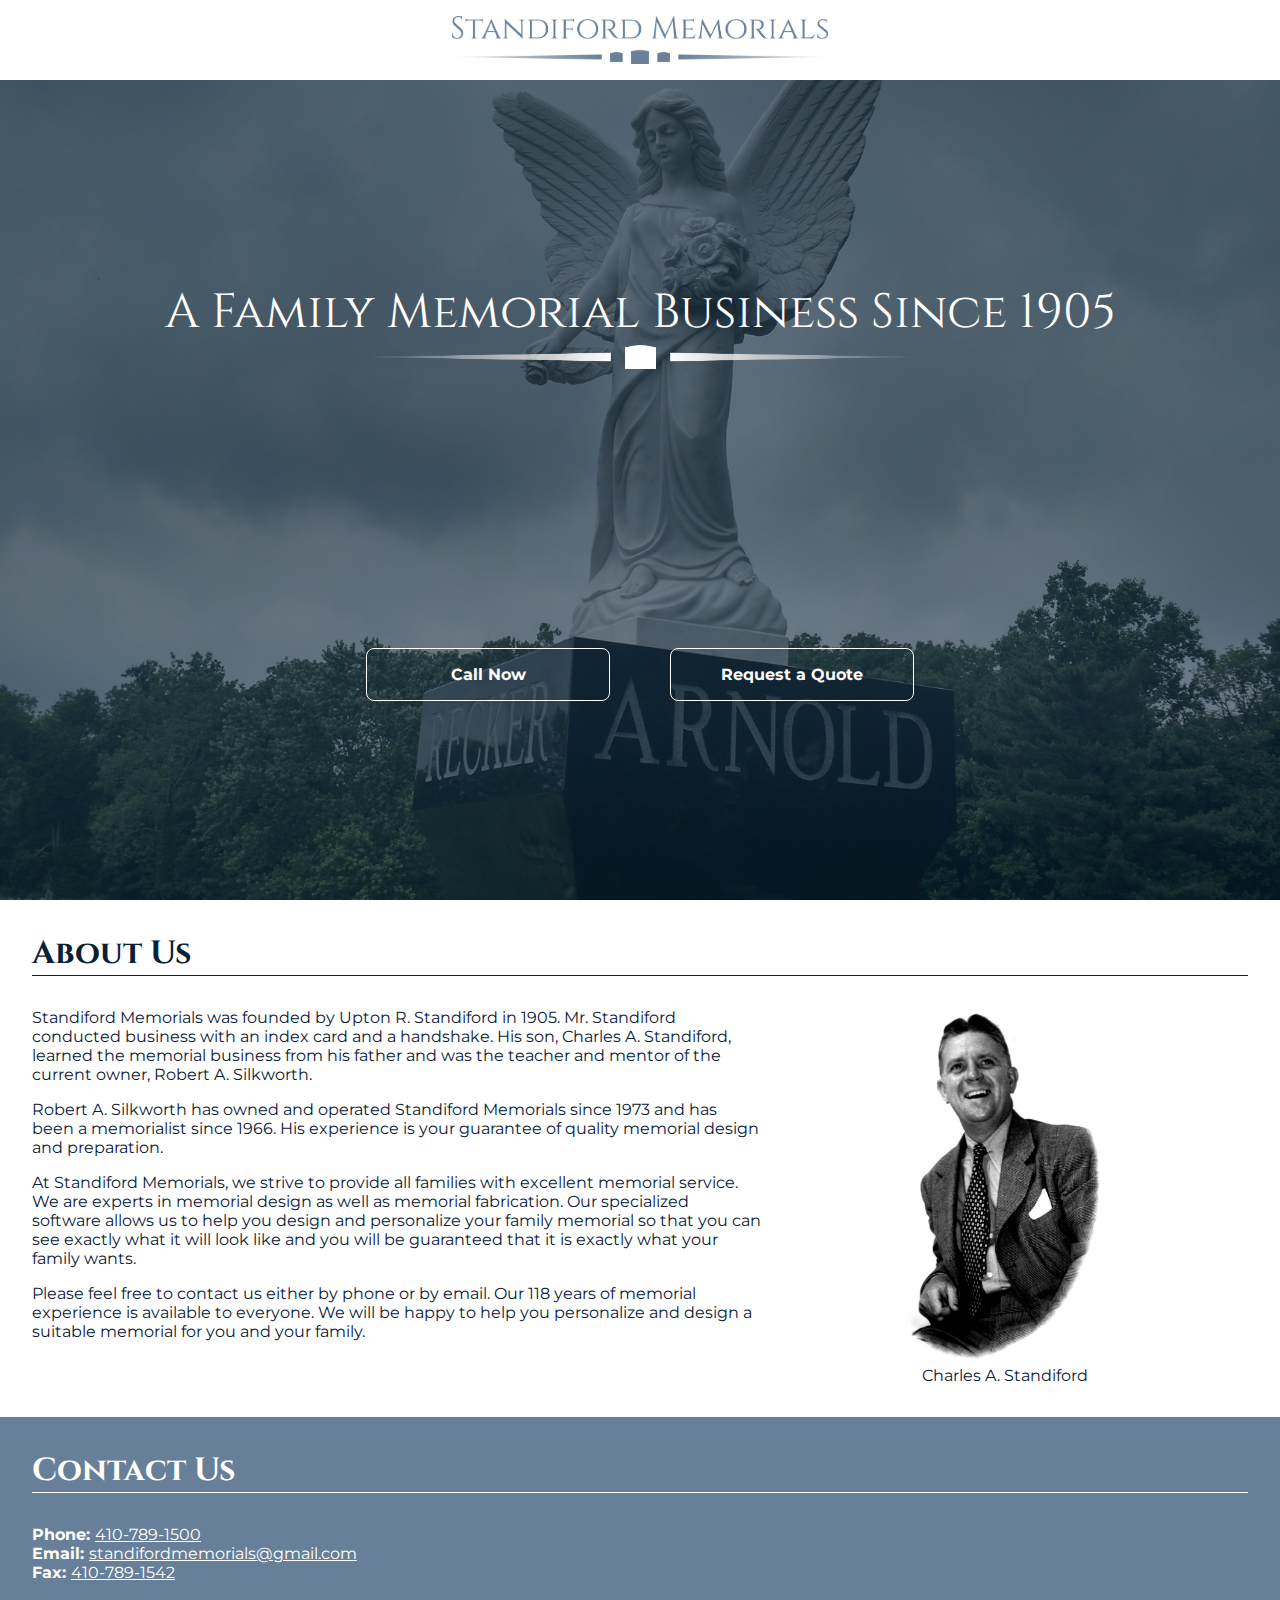
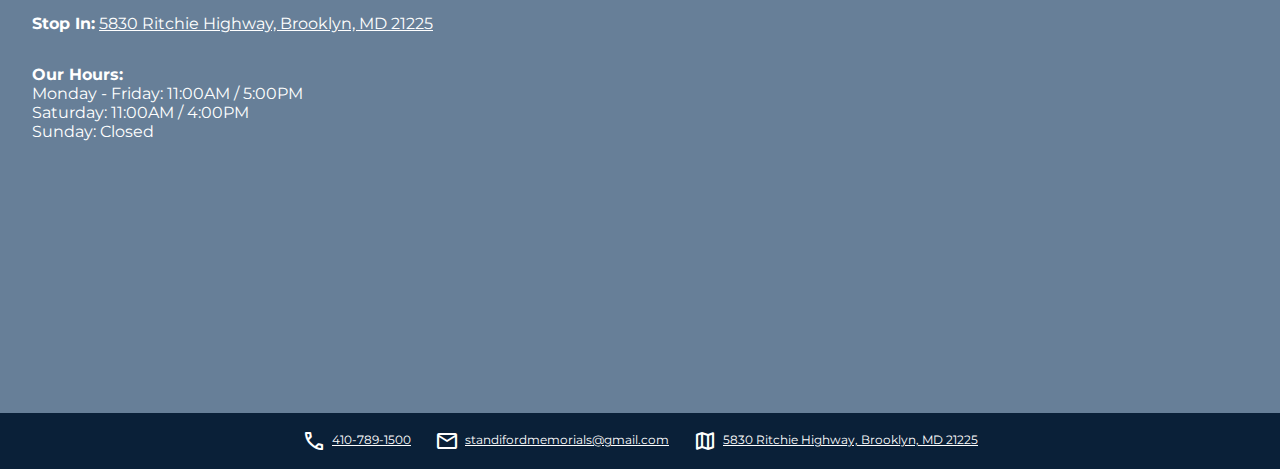
<file: index.html>
<!DOCTYPE html>
<html>
    <head>
        <meta charset="UTF-8" />
        <meta name="viewport" content="width=device-width, initial-scale=1.0" />
        <title>Standiford Memorials</title>
        <meta author="Kyle Silkworth Marion" />
        <meta name="description" content="A family memorial business since 1905" />
        <link rel="preconnect" href="https://fonts.googleapis.com" />
        <link rel="preconnect" href="https://fonts.gstatic.com" crossorigin />
        <link
            rel="stylesheet"
            href="https://fonts.googleapis.com/css2?family=Material+Symbols+Outlined:opsz,wght,FILL,GRAD@48,400,0,0"
        />
        <link
            href="https://fonts.googleapis.com/css2?family=Cinzel:wght@400;700&family=Montserrat:ital,wght@0,400;0,700;1,400&display=block"
            rel="stylesheet"
        />
        <link href="style.css" rel="stylesheet" type="text/css" />
        <link rel="shortcut icon" href="img/favicon.png" />
    </head>

    <body>
        <header>
            <div class="branding">
                <a href="/"
                    ><img
                        src="img/Standiford Logo.png"
                        alt="Standiford Memorials"
                        class="branding__logo"
                /></a>
            </div>
        </header>
        <main>
            <div id="pageShade" class="shade"></div>
            <section class="banner">
                <div class="shade"></div>
                <div class="banner__content">
                    <img
                        src="img/angel.jpg"
                        height="auto"
                        width="100%"
                        alt=""
                        class="banner__img"
                    />
                    <h1 class="banner__heading">
                        A Family Memorial Business Since 1905
                        <hr class="hr--light" />
                    </h1>
                    <div class="banner__cta">
                        <a href="tel:4107891500" class="button button--outline-light">Call Now</a>
                        <a
                            href="https://forms.gle/6ocrzBQP1obrHbie9"
                            class="button button--outline-light"
                            >Request a Quote</a
                        >
                    </div>
                </div>
            </section>
            <section id="about">
                <div class="section__content">
                    <h1 class="section__heading">About Us</h1>
                    <div class="section__container">
                        <article class="section__split--large">
                            <p class="section__text">
                                Standiford Memorials was founded by Upton R. Standiford in 1905. Mr.
                                Standiford conducted business with an index card and a handshake.
                                His son, Charles A. Standiford, learned the memorial business from
                                his father and was the teacher and mentor of the current owner,
                                Robert A. Silkworth.
                            </p>
                            <p class="section__text">
                                Robert A. Silkworth has owned and operated Standiford Memorials
                                since 1973 and has been a memorialist since 1966. His experience is
                                your guarantee of quality memorial design and preparation.
                            </p>
                            <p class="section__text">
                                At Standiford Memorials, we strive to provide all families with
                                excellent memorial service. We are experts in memorial design as
                                well as memorial fabrication. Our specialized software allows us to
                                help you design and personalize your family memorial so that you can
                                see exactly what it will look like and you will be guaranteed that
                                it is exactly what your family wants.
                            </p>
                            <p class="section__text">
                                Please feel free to contact us either by phone or by email. Our 118
                                years of memorial experience is available to everyone. We will be
                                happy to help you personalize and design a suitable memorial for you
                                and your family.
                            </p>
                        </article>
                        <figure class="section__split--small">
                            <img src="img/mr_standiford.png" />
                            <figcaption>Charles A. Standiford</figcaption>
                        </figure>
                    </div>
                </div>
            </section>
            <section id="contact">
                <div class="section__content">
                    <h1 class="section__heading">Contact Us</h1>
                    <div class="section__container">
                        <article class="section__split--medium contacts">
                            <address class="address">
                                <p><b>Phone: </b><a href="tel:4107891500">410-789-1500</a></p>
                                <p>
                                    <b>Email: </b
                                    ><a href="mailto:standifordmemorials@gmail.com"
                                        >standifordmemorials@gmail.com</a
                                    >
                                </p>
                                <p><b>Fax: </b><a href="tel:4107891542">410-789-1542</a></p>
                            </address>
                            <address class="address">
                                <p>
                                    <b>Stop In:</b>
                                    <a href="https://goo.gl/maps/wBSLMz8Ni57aE2An6"
                                        >5830 Ritchie Highway, Brooklyn, MD 21225</a
                                    >
                                </p>
                            </address>
                            <p><b>Our Hours:</b></p>
                            <ul class="hours">
                                <li>Monday - Friday: 11:00AM / 5:00PM</li>
                                <li>Saturday: 11:00AM / 4:00PM</li>
                                <li>Sunday: Closed</li>
                            </ul>
                        </article>
                        <article class="section__split--medium map">
                            <iframe
                                src="https://www.google.com/maps/embed?pb=!1m18!1m12!1m3!1d3091.300468997598!2d-76.61727738437718!3d39.21334113586323!2m3!1f0!2f0!3f0!3m2!1i1024!2i768!4f13.1!3m3!1m2!1s0x89c80298e3f70fff%3A0xae6dc69751567714!2s5830%20Ritchie%20Hwy%2C%20Brooklyn%2C%20MD%2021225!5e0!3m2!1sen!2sus!4v1657134467049!5m2!1sen!2sus"
                                width="600"
                                height="450"
                                style="border: 0"
                                allowfullscreen=""
                                loading="lazy"
                                referrerpolicy="no-referrer-when-downgrade"
                            ></iframe>
                        </article>
                    </div>
                </div>
            </section>
        </main>
        <footer>
            <div class="footer__content">
                <div class="footer__link">
                    <a href="tel:4107891500"
                        ><span class="material-symbols-outlined">phone</span>410-789-1500</a
                    >
                </div>
                <div class="footer__link">
                    <a href="mailto:standifordmemorials@gmail.com"
                        ><span class="material-symbols-outlined">email</span
                        >standifordmemorials@gmail.com</a
                    >
                </div>
                <div class="footer__link">
                    <a href="https://goo.gl/maps/wBSLMz8Ni57aE2An6"
                        ><span class="material-symbols-outlined">map</span>5830 Ritchie Highway,
                        Brooklyn, MD 21225</a
                    >
                </div>
            </div>
        </footer>
        <script src="app.js"></script>
    </body>
</html>
</file>
<file: style.css>
:root {
    --blue: #677f98;
    --black: #0a2038;
    --red: #d33f49;
    font-size: 18px;
}

* {
    padding: 0;
    margin: 0;
    box-sizing: border-box;
    z-index: inherit;
    color: inherit;
}

html,
body {
    width: 100vw;
    font-family: "Cinzel", serif;
    color: var(--black);
    overflow-x: hidden;
    position: relative;
}

header {
    display: flex;
    flex-flow: row nowrap;
    justify-content: center;
    align-items: center;
    padding: 1rem 1rem;
    background-color: white;
}

.branding {
    font-size: 32px;
    height: 48px;
}

.branding__logo {
    height: 100%;
}

.top-nav__toggle {
    font-size: 2rem;
    line-height: 2em;
    cursor: pointer;
    z-index: 8;
}

#closeNav {
    width: 100%;
    text-align: right;
    padding-right: 1rem;
}

.top-nav {
    position: fixed;
    top: 0;
    right: -16rem;
    height: 100vh;
    width: 16rem;
    background-color: var(--blue);
    color: white;
    transform: translateX(0);
    transition: transform 0.25s ease-in-out;
    z-index: 8;
    overflow-y: auto;
}

.top-nav--open {
    transform: translateX(-16rem);
}

.top-nav__menu {
    list-style: none;
    font-size: 1.5rem;
}

.top-nav__item {
    padding: 1em;
    text-align: center;
    transition: background-color 0.4s ease-in-out;
}

.top-nav__item--active {
    background-color: var(--red);
}

.top-nav__item:hover {
    background-color: white;
    color: var(--black);
}

.top-nav__link {
    color: inherit;
    text-decoration: none;
}

.shade {
    position: absolute;
    top: 0;
    left: 0;
    height: 100%;
    width: 100%;
    background-color: var(--black);
    opacity: 0.6;
    z-index: 0;
}

#pageShade {
    z-index: 7;
    opacity: 0;
    transition: visibility 0.25s ease-in-out, opacity 0.25s ease-in-out;
    visibility: hidden;
}

#pageShade.shade--active {
    opacity: 0.6;
    visibility: visible;
}

.danger {
    background-color: var(--red);
    color: white;
    text-align: center;
    padding: 0.5rem;
    font-family: "Montserrat", sans-serif;
}

section {
    padding: 2rem;
}

#contact {
    color: white;
    background-color: var(--blue);
}

.hr--light {
    background-image: url("img/hr_light.png");
    background-position: center;
    background-size: contain;
    background-repeat: no-repeat;
    height: 0.5em;
    /* width: 100%; */
    border: none;
}

.banner {
    position: relative;
    height: calc(100vh - 80px);
}

.banner__content {
    height: 100%;
    padding: 2rem 0;
    display: flex;
    flex-flow: column nowrap;
    justify-content: space-around;
    align-items: center;
    text-align: center;
    z-index: 1;
    color: white;
}

.banner__img {
    position: absolute;
    top: 0;
    left: 0;
    width: 100%;
    height: 100%;
    z-index: -1;
    object-fit: cover;
    object-position: top;
}

.banner__heading {
    font-size: 3rem;
    padding-bottom: 0.5rem;
    font-weight: lighter;
    width: 100%;
}

.button {
    padding: 1em;
    border-radius: 0.5em;
    font-family: "Montserrat", sans-serif;
    font-weight: bolder;
    text-decoration: none;
    display: flex;
    justify-content: center;
    align-items: center;
}

.button--outline-light {
    background-color: inherit;
    color: white;
    border: 1px solid white;
    transition: background-color 0.2s ease-in-out;
}

.button--outline-light:hover {
    background-color: white;
    color: var(--black);
}

.banner__cta {
    display: flex;
    width: 100%;
    flex-flow: row nowrap;
    justify-content: space-around;
}

.banner__cta .button {
    flex-basis: 40%;
}

.section__content {
    display: flex;
    flex-flow: row wrap;
    justify-content: center;
    align-items: flex-start;
}

.section__heading {
    border-bottom: 1px solid;
    margin-bottom: 1em;
    flex-basis: 100%;
    font-size: 2rem;
}

.section__split--large,
.section__split--medium,
.section__split--small {
    flex-basis: 100%;
    margin-bottom: 1rem;
}

.section__split--large:last-child,
.section__split--medium,
.section__split--small:last-child {
    margin-bottom: 0rem;
}

.section__text {
    font-family: "Montserrat", sans-serif;
    margin-bottom: 1rem;
}

.section__split--small {
    flex-basis: 100%;
    margin-bottom: 1rem;
}

figure {
    text-align: center;
}

.section__split--small img {
    width: auto;
    max-height: 22rem;
    margin: 0 auto;
}

#products {
    background-image: linear-gradient(white, #677f9808);
}

.card-container {
    display: flex;
    flex-flow: row wrap;
    justify-content: space-evenly;
    /* align-items: flex-start; */
    margin-bottom: -2rem;
}

.card {
    border-radius: 0.5rem;
    text-align: center;
    flex-basis: 100%;
    align-self: stretch;
    overflow: hidden;
    margin-top: 2rem;
    margin-bottom: 2rem;
    box-shadow: var(--blue) 0px 2px 8px -2px;
    transition: box-shadow 0.3s ease-in-out, transform 0.2s ease-in-out;
    position: relative;
    color: var(--black);
    background-color: white;
}

.card:hover {
    box-shadow: var(--blue) 0px 2px 16px -2px;
    transform: translateY(-0.5em);
}

.card__cta {
    height: 16rem;
    width: 100%;
    margin-bottom: 1rem;
    display: flex;
    justify-content: center;
    align-items: center;
    visibility: hidden;
    opacity: 0;
    transition: opacity 0.4s ease-in-out, visibility 0.4s ease-in-out;
    position: relative;
}

.card__cta .button {
    z-index: 2;
}

/* .card:hover .card__cta {
    visibility: visible;
    opacity: 1;
} */

.card__img {
    height: 16rem;
    width: 100%;
    object-fit: cover;
    object-position: center;
    margin-bottom: 1rem;
    position: absolute;
    top: 0;
    left: 0;
    text-align: center;
}

/* .card:hover .card__img {
    filter: blur(1px);
} */

.card__text {
    padding: 1rem;
    font-family: "Montserrat", sans-serif;
}

.contacts {
    font-family: "Montserrat", sans-serif;
}

.address {
    font-style: normal;
    margin-bottom: 2rem;
    text-align: left;
}

.hours {
    list-style: none;
    margin-bottom: 1rem;
}

.map iframe {
    width: 100%;
}

.section__container {
    flex-basis: 100%;
    display: flex;
    flex-flow: row wrap;
    justify-content: space-between;
    align-items: flex-start;
}

.faq {
    margin-bottom: 2em;
}

.question {
    margin-bottom: 0.5em;
}

.answer {
    font-family: "Montserrat", sans-serif;
}

footer {
    background-color: var(--black);
    color: white;
    font-family: "Montserrat", sans-serif;
    padding: 1em;
}

.footer__content {
    display: flex;
    flex-flow: column nowrap;
    justify-content: center;
    align-items: center;
    width: 100%;
    height: 100%;
    margin: 0 auto;
    font-size: 0.75rem;
}

.footer__link {
    margin: 0 1em;
}

.footer__link .material-symbols-outlined {
    vertical-align: middle;
    margin-right: 0.25em;
}

.mosaic {
    display: flex;
    flex-flow: row wrap;
}

.mosaic__tile {
    flex-basis: 50%;
    position: relative;
}

.mosaic__cta {
    display: flex;
    justify-content: center;
    align-items: center;
    position: absolute;
    top: 0;
    left: 0;
    width: 100%;
    height: 100%;
    color: white;
    opacity: 0;
    visibility: hidden;
    transition: opacity 0.4s ease-in-out, visibility 0.4s ease-in-out;
}

.mosaic__tile:hover .mosaic__cta {
    opacity: 1;
    visibility: visible;
}

.mosaic__desc {
    z-index: 2;
}

.mosaic__img {
    width: 100%;
    height: 100%;
}

@media screen and (min-width: 640px) {
    .section__split--large {
        flex-basis: 60%;
    }

    .section__split--small {
        flex-basis: 40%;
    }

    .mosaic__tile {
        flex-basis: 25%;
    }
}

@media screen and (min-width: 880px) {
    .banner__text {
        width: 80%;
        margin: 0 auto;
    }

    .banner__cta {
        width: 60%;
    }

    .card {
        flex-basis: 41%;
    }

    .card:last-child {
        flex-basis: 88%;
    }

    .section__split--medium {
        flex-basis: 50%;
    }
}

@media screen and (min-width: 1024px) {
    :root {
        font-size: 16px;
    }
    header {
        flex-flow: row wrap;
        justify-content: center;
        padding-left: 0;
        padding-right: 0;
        /* padding-bottom: 0; */
        padding: 1rem 0;
        /* height: 7.5rem; */
        /* height: 2rem; */
    }

    section {
        padding: 2rem;
    }

    .branding {
        /* margin: 1rem 0; */
        flex-basis: 100%;
        text-align: center;
    }

    .top-nav__toggle {
        display: none;
    }

    .top-nav {
        right: 0;
        height: auto;
        flex-basis: 100%;
        position: relative;
        transform: translateX(0);
        padding-top: 0;
    }

    .top-nav__menu {
        display: flex;
        flex-flow: row nowrap;
        justify-content: center;
    }

    .top-nav__item {
        padding: 0.5em 1.5em;
        flex-basis: 10em;
    }

    .banner__text {
        width: 50%;
    }

    .banner__cta {
        width: 50%;
    }

    .mosaic__tile {
        flex-basis: 12.5%;
    }

    .footer__content {
        flex-flow: row nowrap;
        justify-content: center;
    }
}

@media screen and (min-width: 1440px) {
    .banner__cta {
        width: 40%;
    }

    section {
        padding: 4rem;
    }

    .section__content {
        justify-content: center;
    }

    .section__container {
        flex-basis: 80%;
    }

    .section__heading {
        flex-basis: 80%;
        margin-bottom: 2rem;
    }

    .card {
        flex-basis: 30%;
    }

    .card:nth-child(4),
    .card:last-child {
        flex-basis: 46.25%;
    }
}

figcaption {
    font-family: "Montserrat", sans-serif;
}
</file>
